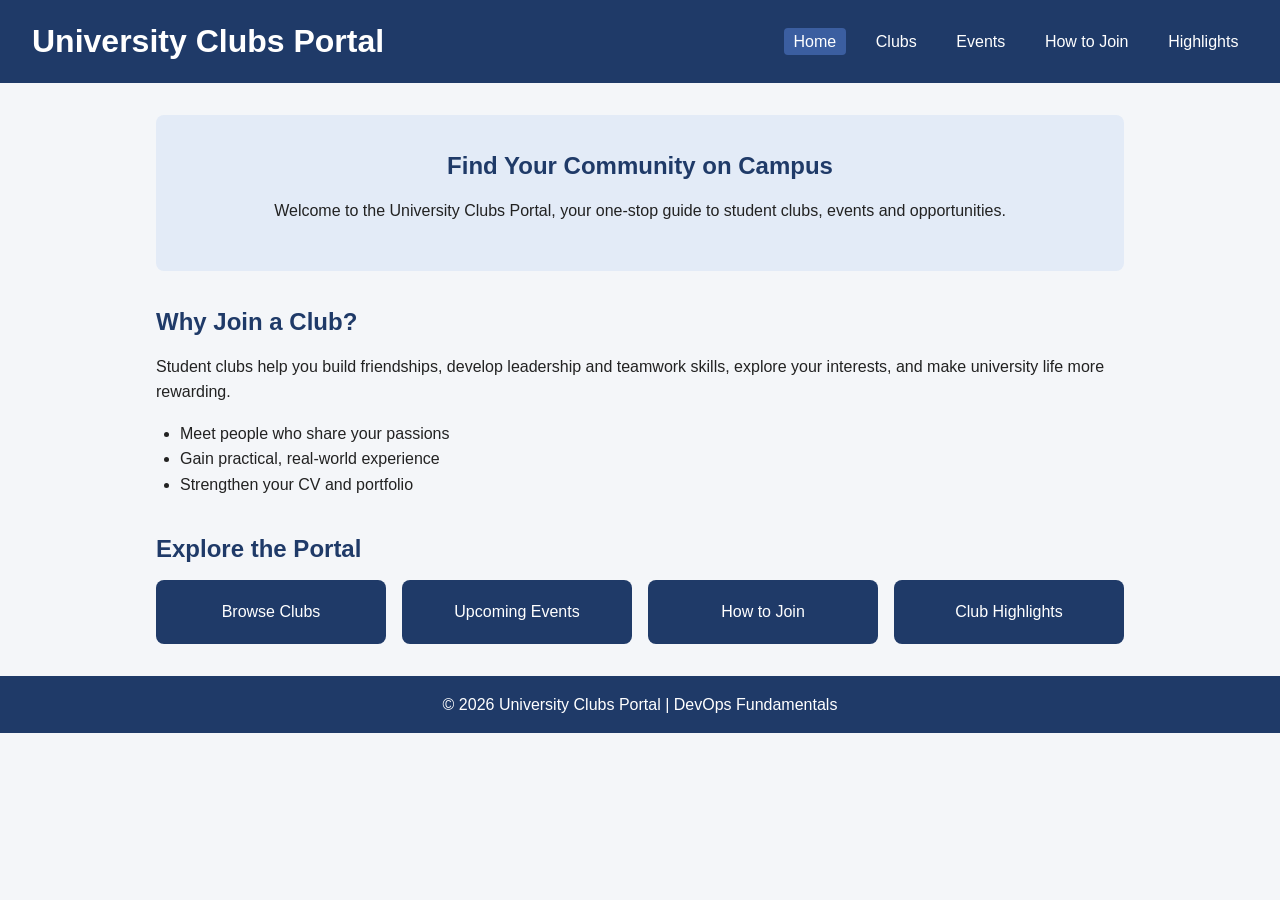
<file: src/index.html>
<!DOCTYPE html>
<html lang="en">
<head>
  <meta charset="UTF-8">
  <meta name="viewport" content="width=device-width, initial-scale=1.0">
  <title>University Clubs Portal - Home</title>
  <link rel="stylesheet" href="../styles/style.css">
</head>
<body>
  <header class="site-header">
    <h1>University Clubs Portal</h1>
    <nav>
      <a href="index.html" class="active">Home</a>
      <a href="clubs.html">Clubs</a>
      <a href="events.html">Events</a>
      <a href="join.html">How to Join</a>
      <a href="highlights.html">Highlights</a>
    </nav>
  </header>

  <main>
    <section class="hero">
      <h2>Find Your Community on Campus</h2>
      <p>Welcome to the University Clubs Portal, your one-stop guide to student clubs, events and opportunities.</p>
    </section>

    <section class="home-intro">
      <h2>Why Join a Club?</h2>
      <p>Student clubs help you build friendships, develop leadership and teamwork skills, explore your interests, and make university life more rewarding.</p>
      <ul>
        <li>Meet people who share your passions</li>
        <li>Gain practical, real-world experience</li>
        <li>Strengthen your CV and portfolio</li>
      </ul>
    </section>

    <section class="home-links">
      <h2>Explore the Portal</h2>
      <div class="home-grid">
        <a class="home-tile" href="clubs.html">Browse Clubs</a>
        <a class="home-tile" href="events.html">Upcoming Events</a>
        <a class="home-tile" href="join.html">How to Join</a>
        <a class="home-tile" href="highlights.html">Club Highlights</a>
      </div>
    </section>
  </main>

  <footer class="site-footer">
    <p>&copy; 2026 University Clubs Portal | DevOps Fundamentals</p>
  </footer>
</body>
</html>
</file>
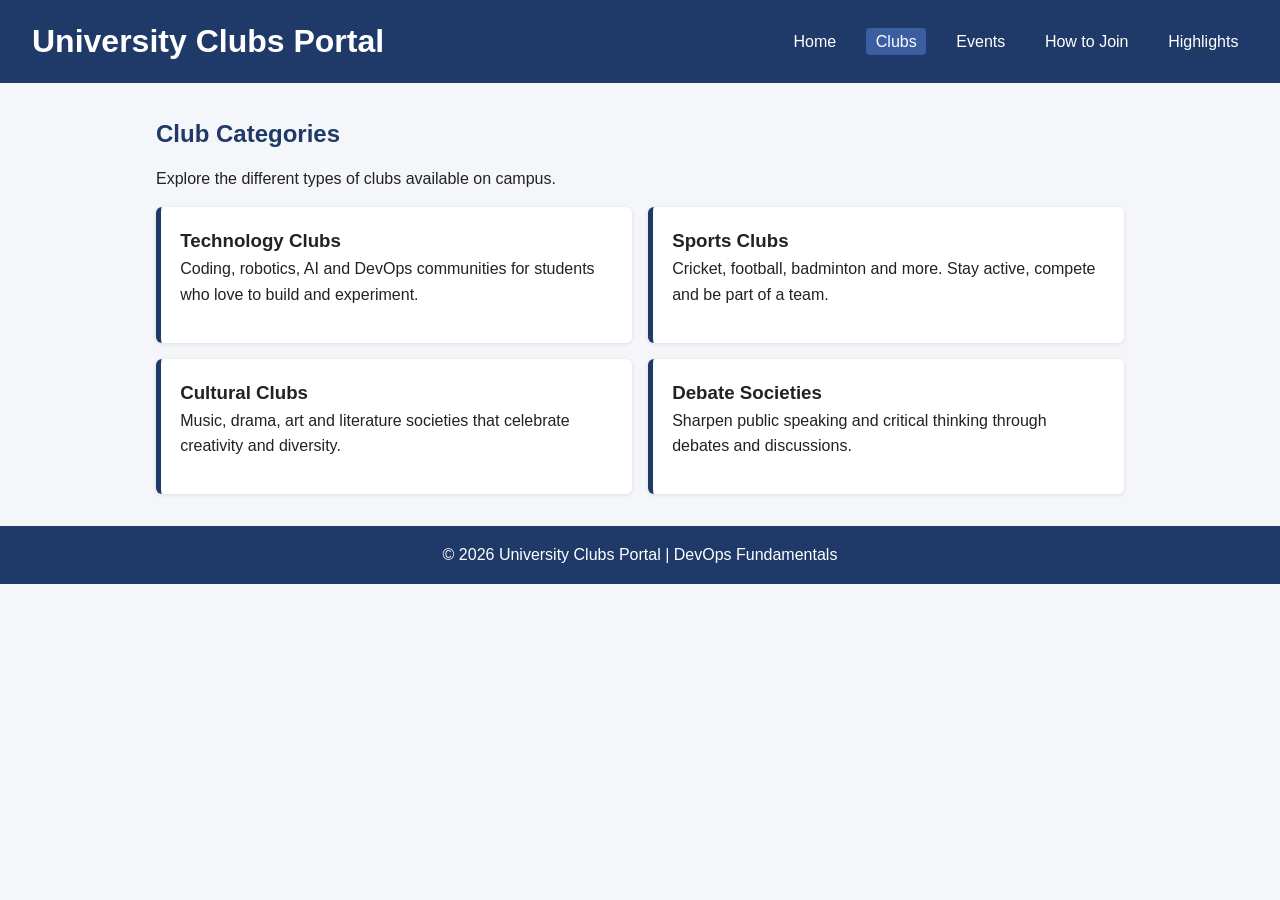
<file: src/clubs.html>
<!DOCTYPE html>
<html lang="en">
<head>
  <meta charset="UTF-8">
  <meta name="viewport" content="width=device-width, initial-scale=1.0">
  <title>University Clubs Portal - Clubs</title>
  <link rel="stylesheet" href="../styles/style.css">
</head>
<body>
  <header class="site-header">
    <h1>University Clubs Portal</h1>
    <nav>
      <a href="index.html">Home</a>
      <a href="clubs.html" class="active">Clubs</a>
      <a href="events.html">Events</a>
      <a href="join.html">How to Join</a>
      <a href="highlights.html">Highlights</a>
    </nav>
  </header>

  <main>
    <h2>Club Categories</h2>
    <p>Explore the different types of clubs available on campus.</p>

    <div class="clubs-grid">
      <article class="club-card">
        <h3>Technology Clubs</h3>
        <p>Coding, robotics, AI and DevOps communities for students who love to build and experiment.</p>
      </article>
      <article class="club-card">
        <h3>Sports Clubs</h3>
        <p>Cricket, football, badminton and more. Stay active, compete and be part of a team.</p>
      </article>
      <article class="club-card">
        <h3>Cultural Clubs</h3>
        <p>Music, drama, art and literature societies that celebrate creativity and diversity.</p>
      </article>
      <article class="club-card">
        <h3>Debate Societies</h3>
        <p>Sharpen public speaking and critical thinking through debates and discussions.</p>
      </article>
    </div>
  </main>

  <footer class="site-footer">
    <p>&copy; 2026 University Clubs Portal | DevOps Fundamentals</p>
  </footer>
</body>
</html>
</file>
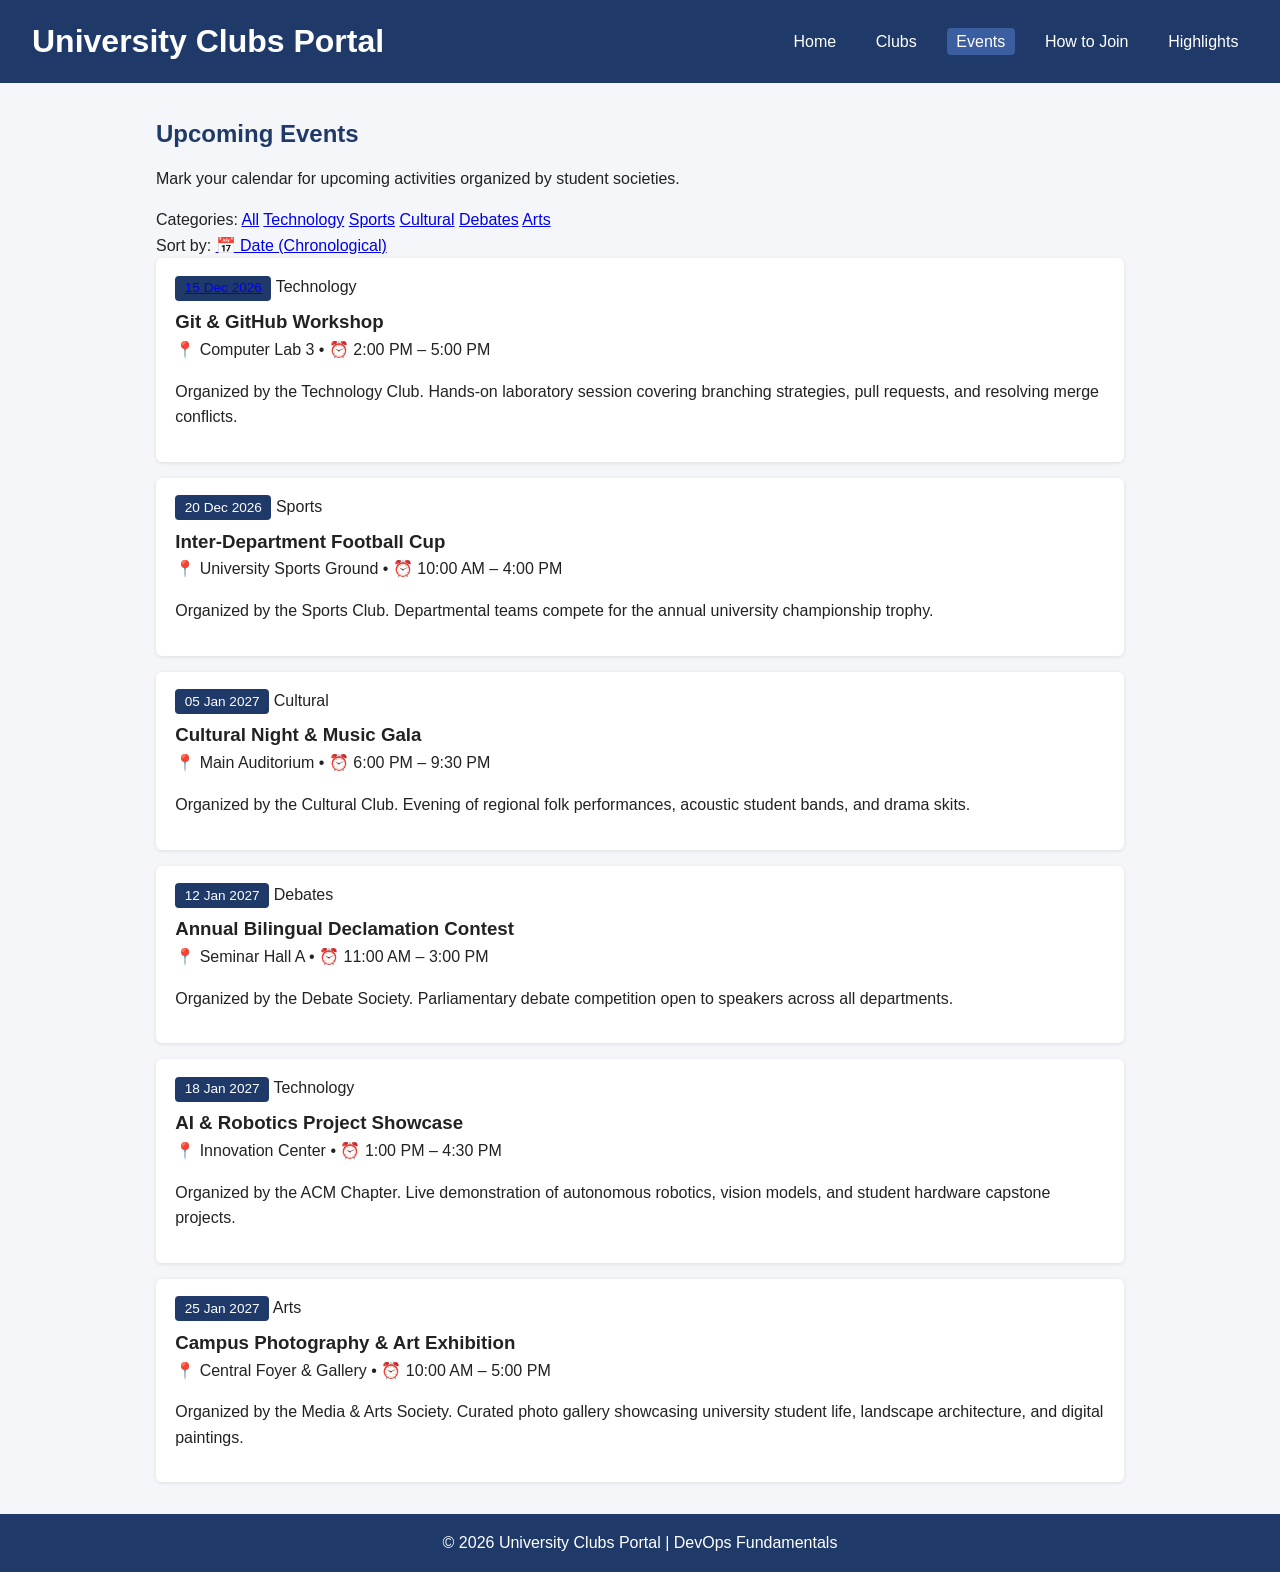
<file: src/events.html>
<!DOCTYPE html>
<html lang="en">
<head>
  <meta charset="UTF-8">
  <meta name="viewport" content="width=device-width, initial-scale=1.0">
  <title>University Clubs Portal - Events</title>
  <link rel="stylesheet" href="../styles/style.css">
</head>
<body>
  <header class="site-header">
    <h1>University Clubs Portal</h1>
    <nav>
      <a href="index.html">Home</a>
      <a href="clubs.html">Clubs</a>
      <a href="events.html" class="active">Events</a>
      <a href="join.html">How to Join</a>
      <a href="highlights.html">Highlights</a>
    </nav>
  </header>

  <main>
    <h2>Upcoming Events</h2>
    <p>Mark your calendar for upcoming activities organized by student societies.</p>

    <!-- Category Filter and Sort Controls -->
    <div class="controls-panel">
      <div class="filter-group">
        <span class="control-label">Categories:</span>
        <a href="#all" class="tab-btn active">All</a>
        <a href="#tech" class="tab-btn">Technology</a>
        <a href="#sports" class="tab-btn">Sports</a>
        <a href="#cultural" class="tab-btn">Cultural</a>
        <a href="#debates" class="tab-btn">Debates</a>
        <a href="#arts" class="tab-btn">Arts</a>
      </div>

      <div class="sort-group">
        <span class="control-label">Sort by:</span>
        <a href="#all" class="sort-link active">📅 Date (Chronological)</a>
      </div>
    </div>

    <!-- Events List -->
    <ul class="events-list" id="all">
      <li class="event-item" id="tech">
        <div class="event-top">
          <span class="event-date" id="date-15-dec"><a href="#date-15-dec">15 Dec 2026</a></span>
          <span class="event-tag tag-tech">Technology</span>
        </div>
        <h3>Git &amp; GitHub Workshop</h3>
        <p class="event-meta">📍 Computer Lab 3 &bull; ⏰ 2:00 PM – 5:00 PM</p>
        <p>Organized by the Technology Club. Hands-on laboratory session covering branching strategies, pull requests, and resolving merge conflicts.</p>
      </li>

      <li class="event-item" id="sports">
        <div class="event-top">
          <span class="event-date">20 Dec 2026</span>
          <span class="event-tag tag-sports">Sports</span>
        </div>
        <h3>Inter-Department Football Cup</h3>
        <p class="event-meta">📍 University Sports Ground &bull; ⏰ 10:00 AM – 4:00 PM</p>
        <p>Organized by the Sports Club. Departmental teams compete for the annual university championship trophy.</p>
      </li>

      <li class="event-item" id="cultural">
        <div class="event-top">
          <span class="event-date">05 Jan 2027</span>
          <span class="event-tag tag-culture">Cultural</span>
        </div>
        <h3>Cultural Night &amp; Music Gala</h3>
        <p class="event-meta">📍 Main Auditorium &bull; ⏰ 6:00 PM – 9:30 PM</p>
        <p>Organized by the Cultural Club. Evening of regional folk performances, acoustic student bands, and drama skits.</p>
      </li>

      <li class="event-item" id="debates">
        <div class="event-top">
          <span class="event-date">12 Jan 2027</span>
          <span class="event-tag tag-debate">Debates</span>
        </div>
        <h3>Annual Bilingual Declamation Contest</h3>
        <p class="event-meta">📍 Seminar Hall A &bull; ⏰ 11:00 AM – 3:00 PM</p>
        <p>Organized by the Debate Society. Parliamentary debate competition open to speakers across all departments.</p>
      </li>

      <li class="event-item" id="tech-ai">
        <div class="event-top">
          <span class="event-date">18 Jan 2027</span>
          <span class="event-tag tag-tech">Technology</span>
        </div>
        <h3>AI &amp; Robotics Project Showcase</h3>
        <p class="event-meta">📍 Innovation Center &bull; ⏰ 1:00 PM – 4:30 PM</p>
        <p>Organized by the ACM Chapter. Live demonstration of autonomous robotics, vision models, and student hardware capstone projects.</p>
      </li>

      <li class="event-item" id="arts">
        <div class="event-top">
          <span class="event-date">25 Jan 2027</span>
          <span class="event-tag tag-arts">Arts</span>
        </div>
        <h3>Campus Photography &amp; Art Exhibition</h3>
        <p class="event-meta">📍 Central Foyer &amp; Gallery &bull; ⏰ 10:00 AM – 5:00 PM</p>
        <p>Organized by the Media &amp; Arts Society. Curated photo gallery showcasing university student life, landscape architecture, and digital paintings.</p>
      </li>
    </ul>
  </main>

  <footer class="site-footer">
    <p>&copy; 2026 University Clubs Portal | DevOps Fundamentals</p>
  </footer>
</body>
</html>
</file>
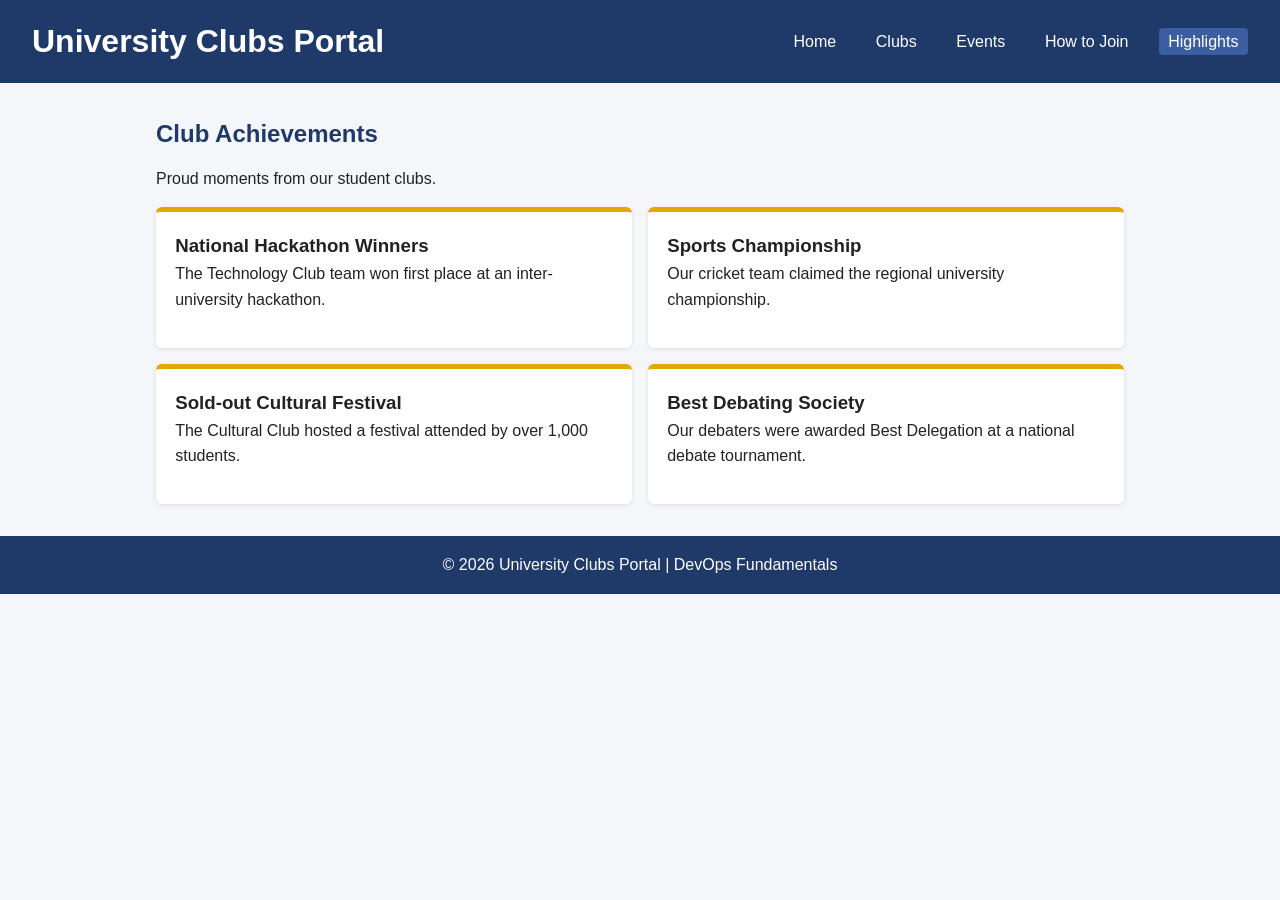
<file: src/highlights.html>
<!DOCTYPE html>
<html lang="en">
<head>
  <meta charset="UTF-8">
  <meta name="viewport" content="width=device-width, initial-scale=1.0">
  <title>University Clubs Portal - Highlights</title>
  <link rel="stylesheet" href="../styles/style.css">
</head>
<body>
  <header class="site-header">
    <h1>University Clubs Portal</h1>
    <nav>
      <a href="index.html">Home</a>
      <a href="clubs.html">Clubs</a>
      <a href="events.html">Events</a>
      <a href="join.html">How to Join</a>
      <a href="highlights.html" class="active">Highlights</a>
    </nav>
  </header>

  <main>
    <h2>Club Achievements</h2>
    <p>Proud moments from our student clubs.</p>

    <div class="highlights-grid">
      <article class="highlight-card">
        <h3>National Hackathon Winners</h3>
        <p>The Technology Club team won first place at an inter-university hackathon.</p>
      </article>
      <article class="highlight-card">
        <h3>Sports Championship</h3>
        <p>Our cricket team claimed the regional university championship.</p>
      </article>
      <article class="highlight-card">
        <h3>Sold-out Cultural Festival</h3>
        <p>The Cultural Club hosted a festival attended by over 1,000 students.</p>
      </article>
      <article class="highlight-card">
        <h3>Best Debating Society</h3>
        <p>Our debaters were awarded Best Delegation at a national debate tournament.</p>
      </article>
    </div>
  </main>

  <footer class="site-footer">
    <p>&copy; 2026 University Clubs Portal | DevOps Fundamentals</p>
  </footer>
</body>
</html>
</file>
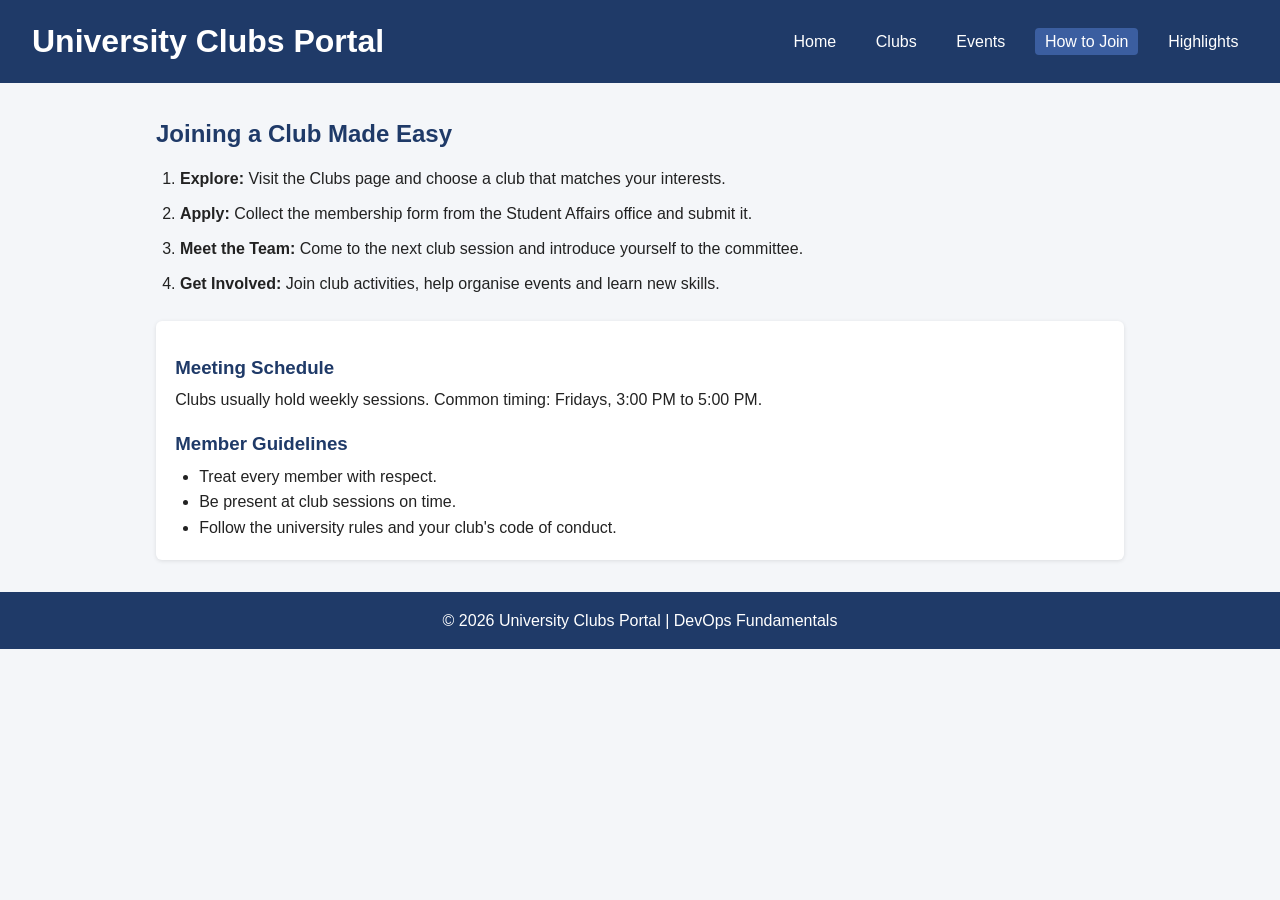
<file: src/join.html>
<!DOCTYPE html>
<html lang="en">
<head>
  <meta charset="UTF-8">
  <meta name="viewport" content="width=device-width, initial-scale=1.0">
  <title>University Clubs Portal - How to Join</title>
  <link rel="stylesheet" href="../styles/style.css">
</head>
<body>
  <header class="site-header">
    <h1>University Clubs Portal</h1>
    <nav>
      <a href="index.html">Home</a>
      <a href="clubs.html">Clubs</a>
      <a href="events.html">Events</a>
      <a href="join.html" class="active">How to Join</a>
      <a href="highlights.html">Highlights</a>
    </nav>
  </header>

  <main>
    <h2>Joining a Club Made Easy</h2>

    <ol class="join-steps">
      <li><strong>Explore:</strong> Visit the Clubs page and choose a club that matches your interests.</li>
      <li><strong>Apply:</strong> Collect the membership form from the Student Affairs office and submit it.</li>
      <li><strong>Meet the Team:</strong> Come to the next club session and introduce yourself to the committee.</li>
      <li><strong>Get Involved:</strong> Join club activities, help organise events and learn new skills.</li>
    </ol>

    <section class="join-info">
      <h3>Meeting Schedule</h3>
      <p>Clubs usually hold weekly sessions. Common timing: Fridays, 3:00 PM to 5:00 PM.</p>

      <h3>Member Guidelines</h3>
      <ul>
        <li>Treat every member with respect.</li>
        <li>Be present at club sessions on time.</li>
        <li>Follow the university rules and your club's code of conduct.</li>
      </ul>
    </section>
  </main>

  <footer class="site-footer">
    <p>&copy; 2026 University Clubs Portal | DevOps Fundamentals</p>
  </footer>
</body>
</html>
</file>
<file: styles/style.css>
/* ===== Shared base styles (Team Lead) ===== */
* { box-sizing: border-box; margin: 0; padding: 0; }

html {
  scroll-behavior: smooth;
}

body {
  font-family: Arial, Helvetica, sans-serif;
  line-height: 1.6;
  color: #222;
  background: #f4f6f9;
}

.site-header {
  background: #1f3a68;
  color: #fff;
  padding: 1rem 2rem;
  display: flex;
  justify-content: space-between;
  align-items: center;
  flex-wrap: wrap;
}

.site-header nav a {
  color: #fff;
  text-decoration: none;
  margin-left: 1rem;
  padding: 0.3rem 0.6rem;
  border-radius: 4px;
}

.site-header nav a:hover,
.site-header nav a.active { background: #3b5ea0; }

main { max-width: 1000px; margin: 2rem auto; padding: 0 1rem; }
main h2 { margin-bottom: 0.75rem; color: #1f3a68; }
main p { margin-bottom: 1rem; }

.site-footer {
  text-align: center;
  padding: 1rem;
  background: #1f3a68;
  color: #fff;
  margin-top: 2rem;
}

/* ===== Home page (Team Lead) ===== */
.hero {
  background: #e3ebf7;
  padding: 2rem;
  border-radius: 8px;
  text-align: center;
  margin-bottom: 2rem;
}
.home-intro { margin-bottom: 2rem; }
.home-intro ul { margin-left: 1.5rem; }
.home-grid { display: grid; grid-template-columns: repeat(4, 1fr); gap: 1rem; }
.home-tile {
  background: #1f3a68;
  color: #fff;
  text-align: center;
  padding: 1.2rem;
  border-radius: 8px;
  text-decoration: none;
}
.home-tile:hover { background: #3b5ea0; }

@media (max-width: 800px) {
  .home-grid { grid-template-columns: repeat(2, 1fr); }
}

/* ===== Clubs page (Member 1) ===== */
.clubs-grid { display: grid; grid-template-columns: repeat(2, 1fr); gap: 1rem; }
.club-card {
  background: #fff;
  padding: 1.2rem;
  border-left: 5px solid #1f3a68;
  border-radius: 6px;
  box-shadow: 0 1px 4px rgba(0,0,0,0.1);
}

@media (max-width: 600px) {
  .clubs-grid { grid-template-columns: 1fr; }
}

/* ===== Events page (Member 2) ===== */
.events-list { list-style: none; }
.event-item {
  background: #fff;
  padding: 1rem 1.2rem;
  margin-bottom: 1rem;
  border-radius: 6px;
  box-shadow: 0 1px 4px rgba(0,0,0,0.1);
}
.event-date {
  display: inline-block;
  background: #1f3a68;
  color: #fff;
  padding: 0.1rem 0.6rem;
  border-radius: 4px;
  font-size: 0.85rem;
  margin-bottom: 0.4rem;
}

@media (max-width: 600px) {
  .event-item { padding: 0.8rem; }
}

/* ===== Join page (Member 3) ===== */
.join-steps { margin: 0 0 1.5rem 1.5rem; }
.join-steps li { margin-bottom: 0.6rem; }
.join-info {
  background: #fff;
  padding: 1.2rem;
  border-radius: 6px;
  box-shadow: 0 1px 4px rgba(0,0,0,0.1);
}
.join-info h3 { margin: 0.8rem 0 0.3rem; color: #1f3a68; }
.join-info ul { margin-left: 1.5rem; }

@media (max-width: 600px) {
  .join-info { padding: 0.8rem; }
}

/* ===== Highlights page (Member 4) ===== */
.highlights-grid { display: grid; grid-template-columns: repeat(2, 1fr); gap: 1rem; }
.highlight-card {
  background: #fff;
  padding: 1.2rem;
  border-top: 5px solid #e0a800;
  border-radius: 6px;
  box-shadow: 0 1px 4px rgba(0,0,0,0.1);
}

@media (max-width: 600px) {
  .highlights-grid { grid-template-columns: 1fr; }
}

/* ===== Join page (Member 3) ===== */
.join-steps { margin: 0 0 1.5rem 1.5rem; }
.join-steps li { margin-bottom: 0.6rem; }
.join-info {
  background: #fff;
  padding: 1.2rem;
  border-radius: 6px;
  box-shadow: 0 1px 4px rgba(0,0,0,0.1);
}
.join-info h3 { margin: 0.8rem 0 0.3rem; color: #1f3a68; }
.join-info ul { margin-left: 1.5rem; }

@media (max-width: 600px) {
  .join-info { padding: 0.8rem; }
}
</file>
